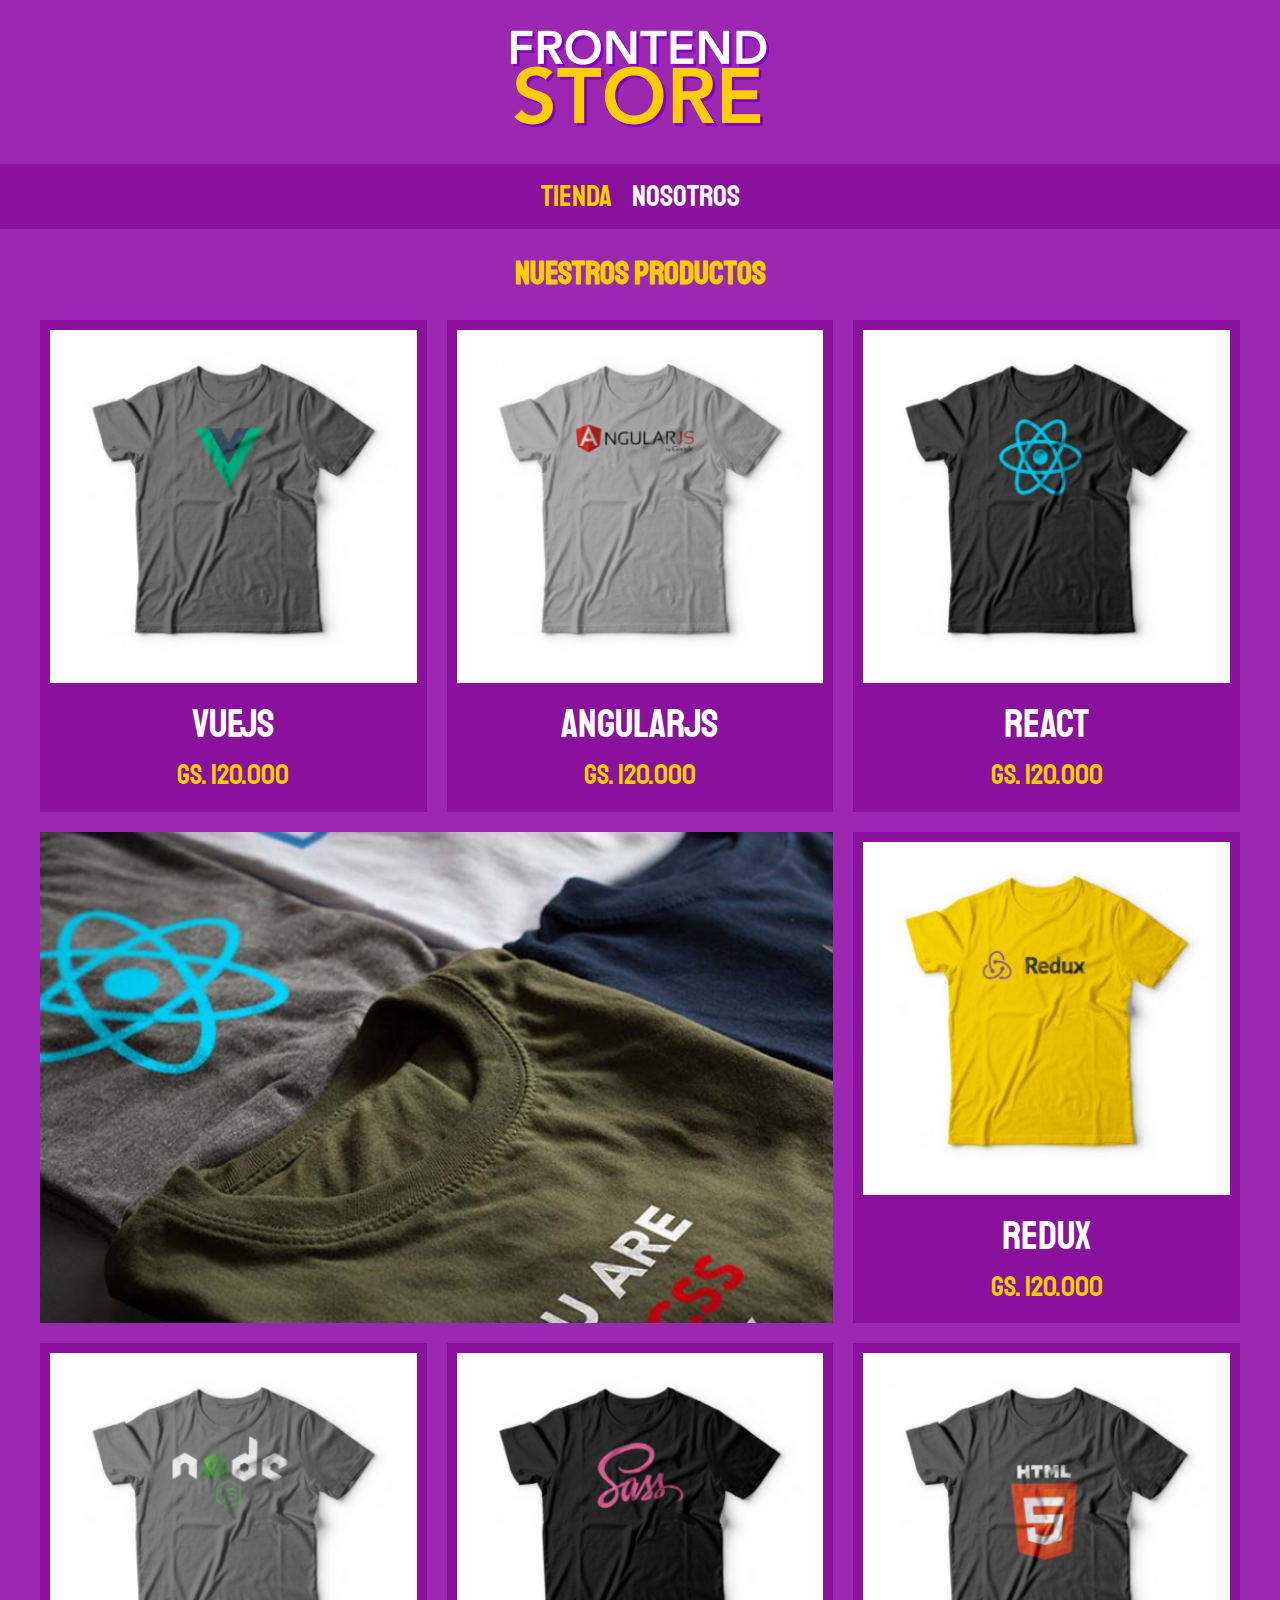
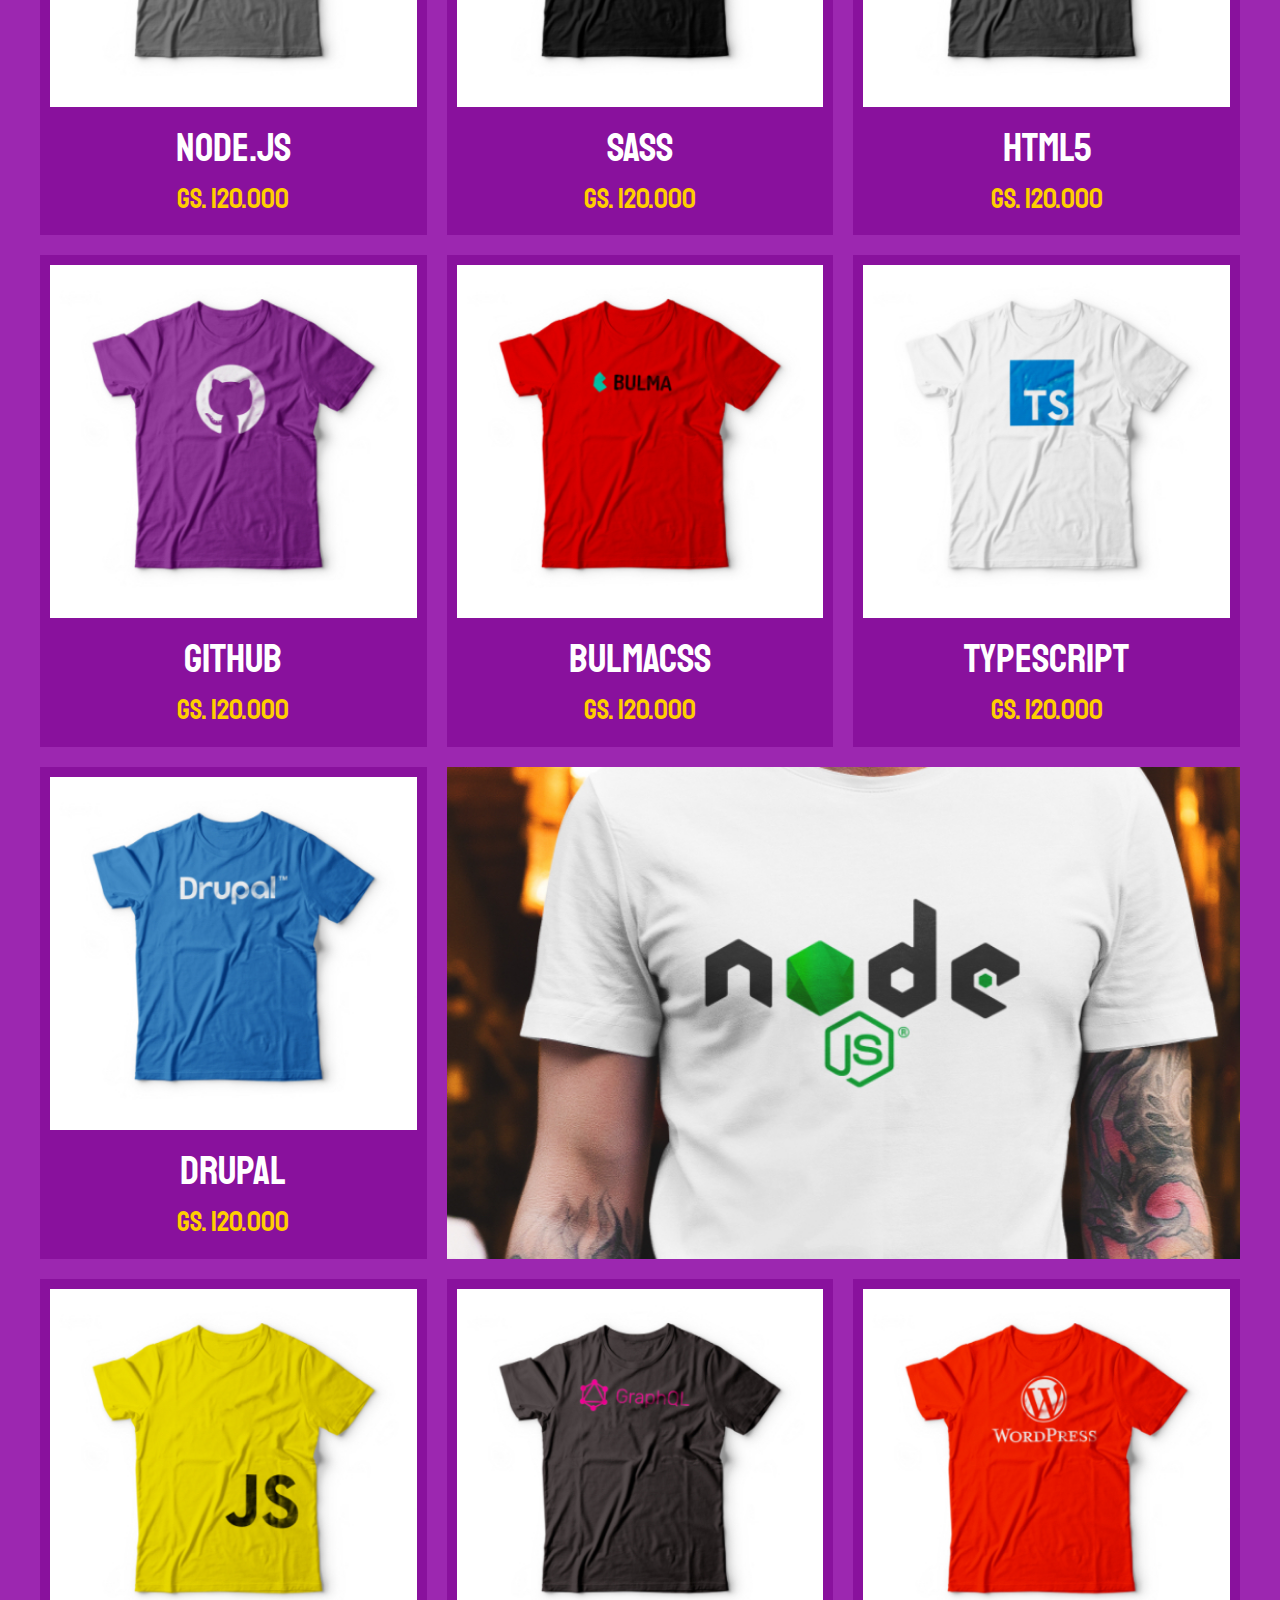
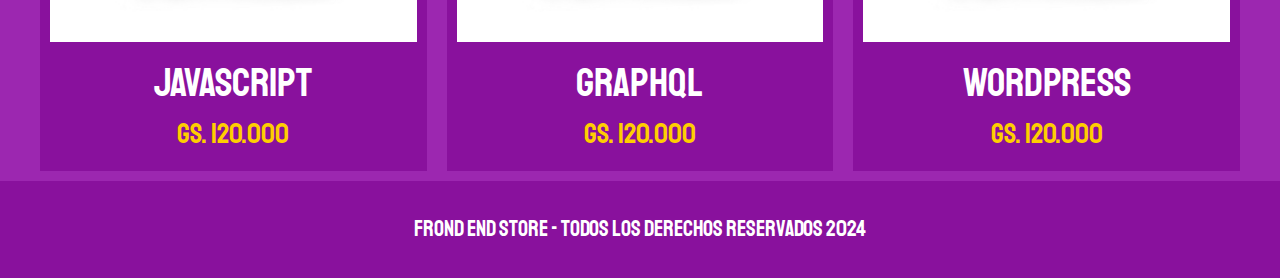
<file: index.html>
<!DOCTYPE html>
<html lang="es">

<head>
  <meta charset="UTF-8">
  <meta name="viewport" content="width=device-width, initial-scale=1.0">
  <title>FrondEnd Store</title>
  <link rel="preconnect" href="https://fonts.googleapis.com">
  <link rel="preconnect" href="https://fonts.gstatic.com" crossorigin>
  <link href="https://fonts.googleapis.com/css2?family=Staatliches&display=swap" rel="stylesheet">
  <link rel="stylesheet" href="css/style.css">
  <link rel="stylesheet" href="css/normalize.css">
</head>

<body>
  <header class="header">
    <a href="index.html">
      <img class="header__logo" src="img/logo.png" alt="Logotipo">
    </a>
  </header>
  <nav class="navegacion">
    <a class="navegacion__enlace navegacion__enlace--activo" href="index.html">Tienda</a>
    <a class="navegacion__enlace" href="nosotros.html">Nosotros</a>
  </nav>
  <main class="contenedor">
    <h1>Nuestros Productos</h1>
    <div class="grid">
      <div class="producto">
        <a href="producto.html">
          <img class="producto__imagen" src="img/1.jpg" alt="imagen remera">
          <div class="producto__informacion">
            <p class="producto__nombre">VueJS</p>
            <p class="producto__precio">Gs. 120.000
            </p>
          </div>
        </a>
      </div><!--fin.producto-->
      <div class="producto">
        <a href="producto.html">
          <img class="producto__imagen" src="img/2.jpg" alt="imagen remera">
          <div class="producto__informacion">
            <p class="producto__nombre">AngularJS</p>
            <p class="producto__precio">Gs. 120.000
            </p>
          </div>
        </a>
      </div><!--fin.producto-->
      <div class="producto">
        <a href="producto.html">
          <img class="producto__imagen" src="img/3.jpg" alt="imagen remera">
          <div class="producto__informacion">
            <p class="producto__nombre">React</p>
            <p class="producto__precio">Gs. 120.000
            </p>
          </div>
        </a>
      </div><!--fin.producto-->
      <div class="producto">
        <a href="producto.html">
          <img class="producto__imagen" src="img/4.jpg" alt="imagen remera">
          <div class="producto__informacion">
            <p class="producto__nombre">Redux</p>
            <p class="producto__precio">Gs. 120.000
            </p>
          </div>
        </a>
      </div><!--fin.producto-->
      <div class="producto">
        <a href="producto.html">
          <img class="producto__imagen" src="img/5.jpg" alt="imagen remera">
          <div class="producto__informacion">
            <p class="producto__nombre">Node.js</p>
            <p class="producto__precio">Gs. 120.000
            </p>
          </div>
        </a>
      </div><!--fin.producto-->
      <div class="producto">
        <a href="producto.html">
          <img class="producto__imagen" src="img/6.jpg" alt="imagen remera">
          <div class="producto__informacion">
            <p class="producto__nombre">SASS</p>
            <p class="producto__precio">Gs. 120.000
            </p>
          </div>
        </a>
      </div><!--fin.producto-->
      <div class="producto">
        <a href="producto.html">
          <img class="producto__imagen" src="img/7.jpg" alt="imagen remera">
          <div class="producto__informacion">
            <p class="producto__nombre">HTML5</p>
            <p class="producto__precio">Gs. 120.000
            </p>
          </div>
        </a>
      </div><!--fin.producto-->
      <div class="producto">
        <a href="producto.html">
          <img class="producto__imagen" src="img/8.jpg" alt="imagen remera">
          <div class="producto__informacion">
            <p class="producto__nombre">GitHub</p>
            <p class="producto__precio">Gs. 120.000
            </p>
          </div>
        </a>
      </div><!--fin.producto-->
      <div class="producto">
        <a href="producto.html">
          <img class="producto__imagen" src="img/9.jpg" alt="imagen remera">
          <div class="producto__informacion">
            <p class="producto__nombre">BulmaCSS</p>
            <p class="producto__precio">Gs. 120.000
            </p>
          </div>
        </a>
      </div><!--fin.producto-->
      <div class="producto">
        <a href="producto.html">
          <img class="producto__imagen" src="img/10.jpg" alt="imagen remera">
          <div class="producto__informacion">
            <p class="producto__nombre">TypeScript</p>
            <p class="producto__precio">Gs. 120.000
            </p>
          </div>
        </a>
      </div><!--fin.producto-->
      <div class="producto">
        <a href="producto.html">
          <img class="producto__imagen" src="img/11.jpg" alt="imagen remera">
          <div class="producto__informacion">
            <p class="producto__nombre">Drupal</p>
            <p class="producto__precio">Gs. 120.000
            </p>
          </div>
        </a>
      </div><!--fin.producto-->
      <div class="producto">
        <a href="producto.html">
          <img class="producto__imagen" src="img/12.jpg" alt="imagen remera">
          <div class="producto__informacion">
            <p class="producto__nombre">JavaScript</p>
            <p class="producto__precio">Gs. 120.000
            </p>
          </div>
        </a>
      </div><!--fin.producto-->
      <div class="producto">
        <a href="producto.html">
          <img class="producto__imagen" src="img/13.jpg" alt="imagen remera">
          <div class="producto__informacion">
            <p class="producto__nombre">GraphQL</p>
            <p class="producto__precio">Gs. 120.000
            </p>
          </div>
        </a>
      </div><!--fin.producto-->
      <div class="producto">
        <a href="producto.html">
          <img class="producto__imagen" src="img/14.jpg" alt="imagen remera">
          <div class="producto__informacion">
            <p class="producto__nombre">WordPress</p>
            <p class="producto__precio">Gs. 120.000
            </p>
          </div>
        </a>
      </div><!--fin.producto-->

      <div class ="graficos graficos--camisas"></div>
      <div class="graficos graficos--node"></div>

    </div>


  </main>
  <footer class="footer">
    <p class="footer__texto">Frond End Store - Todos los derechos reservados 2024</p>
  </footer>

</body>

</html>
</file>
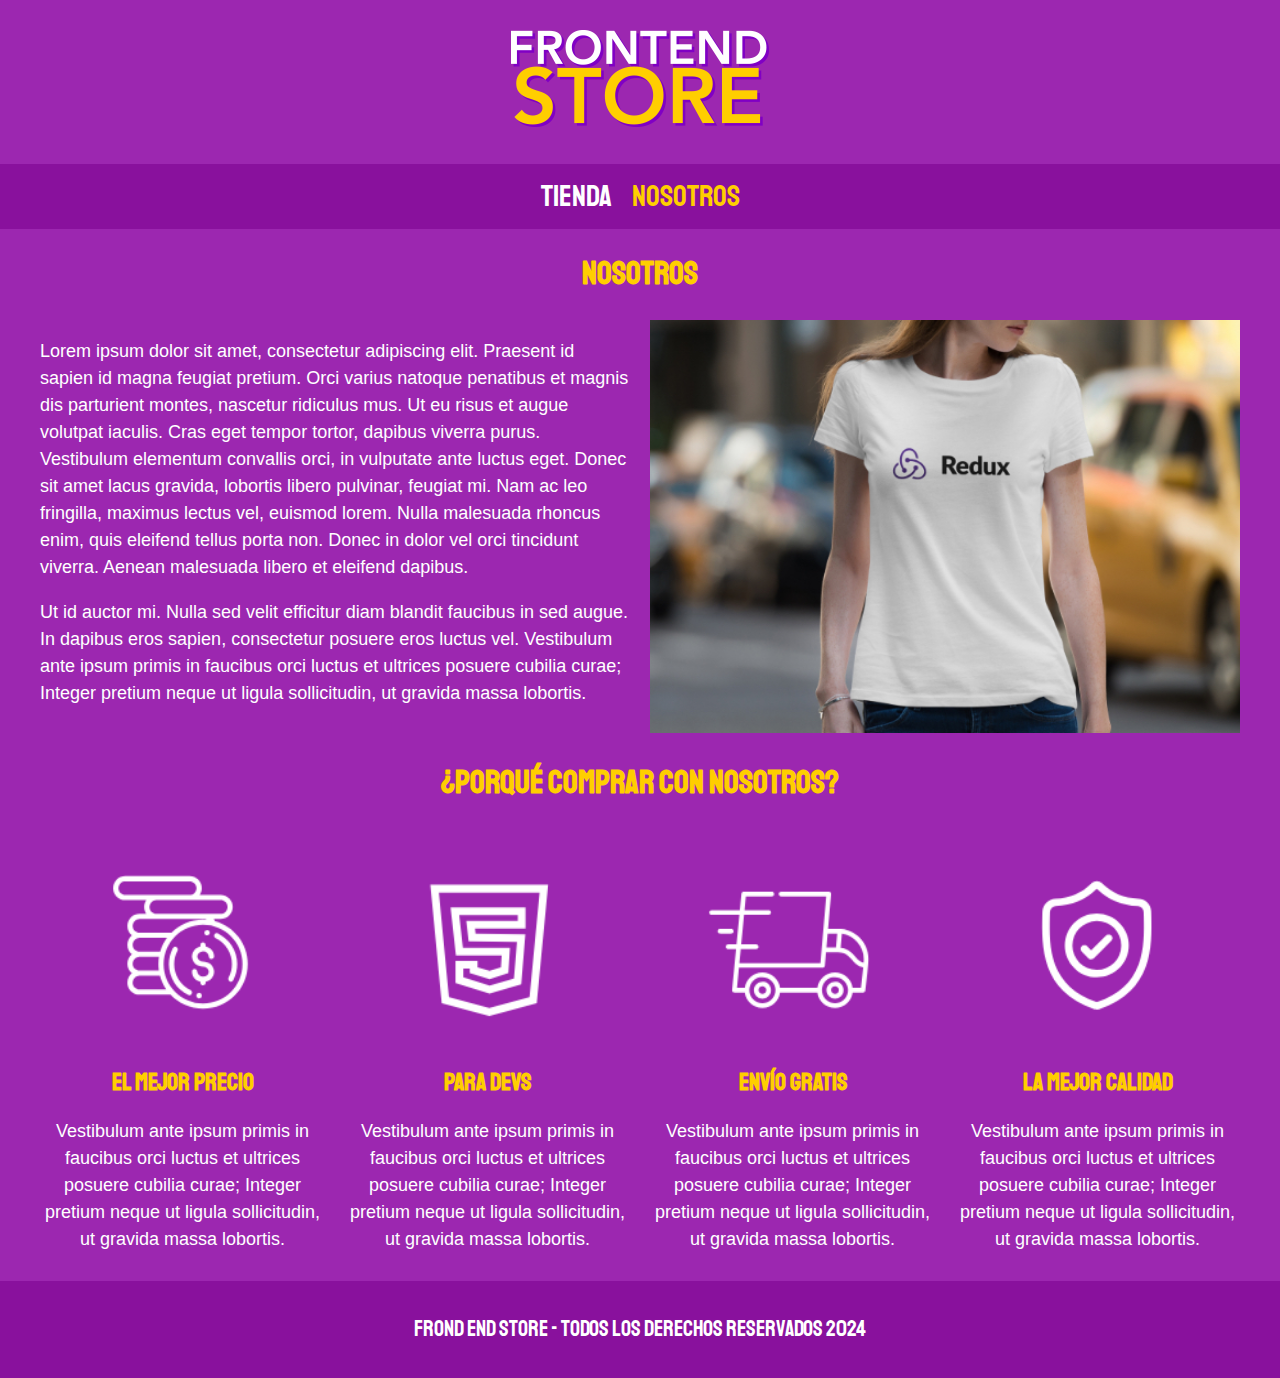
<file: nosotros.html>
<!DOCTYPE html>
<html lang="en">

<head>
  <meta charset="UTF-8">
  <meta name="viewport" content="width=device-width, initial-scale=1.0">
  <title>FrondEnd Store</title>
  <link rel="preconnect" href="https://fonts.googleapis.com">
  <link rel="preconnect" href="https://fonts.gstatic.com" crossorigin>
  <link href="https://fonts.googleapis.com/css2?family=Staatliches&display=swap" rel="stylesheet">
  <link rel="stylesheet" href="css/style.css">
  <link rel="stylesheet" href="css/normalize.css">
</head>

<body>
  <header class="header">
    <a href="index.html">
      <img class="header__logo" src="img/logo.png" alt="Logotipo">
    </a>
  </header>
  <nav class="navegacion">
    <a class="navegacion__enlace" href="index.html">Tienda</a>
    <a class="navegacion__enlace navegacion__enlace--activo" href="nosotros.html">Nosotros</a>
  </nav>
  <main class="contenedor">
    <h1>Nosotros</h1>

    <div class="nosotros">

      <div class="nosotros__contenido">
        <p>
          Lorem ipsum dolor sit amet, consectetur adipiscing elit. Praesent id sapien id magna feugiat pretium. Orci
          varius natoque penatibus et magnis dis parturient montes, nascetur ridiculus mus. Ut eu risus et augue
          volutpat
          iaculis. Cras eget tempor tortor, dapibus viverra purus. Vestibulum elementum convallis orci, in vulputate
          ante
          luctus eget. Donec sit amet lacus gravida, lobortis libero pulvinar, feugiat mi. Nam ac leo fringilla, maximus
          lectus vel, euismod lorem. Nulla malesuada rhoncus enim, quis eleifend tellus porta non. Donec in dolor vel
          orci
          tincidunt viverra. Aenean malesuada libero et eleifend dapibus.
        </p>

        <p>
          Ut id auctor mi. Nulla sed velit efficitur diam blandit faucibus in sed augue. In dapibus eros sapien,
          consectetur posuere eros luctus vel. Vestibulum ante ipsum primis in faucibus orci luctus et ultrices posuere
          cubilia curae; Integer pretium neque ut ligula sollicitudin, ut gravida massa lobortis.
        </p>
      </div>
      <img class="nosotros__imagen" src="img/nosotros.jpg" alt="imagen nosotros">
    </div>
  </main>

  <section class="contenedor comprar">
    <h2 class="comprar__titulo">¿Porqué comprar con nosotros?</h2>

    <div class="bloques">
      <div class="bloque">
        <img class="bloque__imagen" src="img/icono_1.png" alt="porque comprar">
        <h3 class="bloque__titulo">El mejor precio</h3>
        <p> Vestibulum ante ipsum primis in faucibus orci luctus et ultrices posuere
          cubilia curae; Integer pretium neque ut ligula sollicitudin, ut gravida massa lobortis.</p>
      </div>
      <div class="bloque">
        <img class="bloque__imagen" src="img/icono_2.png" alt="porque comprar">
        <h3 class="bloque__titulo">para devs</h3>
        <p> Vestibulum ante ipsum primis in faucibus orci luctus et ultrices posuere
          cubilia curae; Integer pretium neque ut ligula sollicitudin, ut gravida massa lobortis.</p>
      </div>
      <div class="bloque">
        <img class="bloque__imagen" src="img/icono_3.png" alt="porque comprar">
        <h3 class="bloque__titulo">envío gratis</h3>
        <p> Vestibulum ante ipsum primis in faucibus orci luctus et ultrices posuere
          cubilia curae; Integer pretium neque ut ligula sollicitudin, ut gravida massa lobortis.</p>
      </div>
      <div class="bloque">
        <img class="bloque__imagen" src="img/icono_4.png" alt="porque comprar">
        <h3 class="bloque__titulo">la mejor calidad</h3>
        <p> Vestibulum ante ipsum primis in faucibus orci luctus et ultrices posuere
          cubilia curae; Integer pretium neque ut ligula sollicitudin, ut gravida massa lobortis.</p>
      </div>

    </div>
  </section>
  <footer class="footer">
    <p class="footer__texto">Frond End Store - Todos los derechos reservados 2024</p>
  </footer>

</body>

</html>
</file>
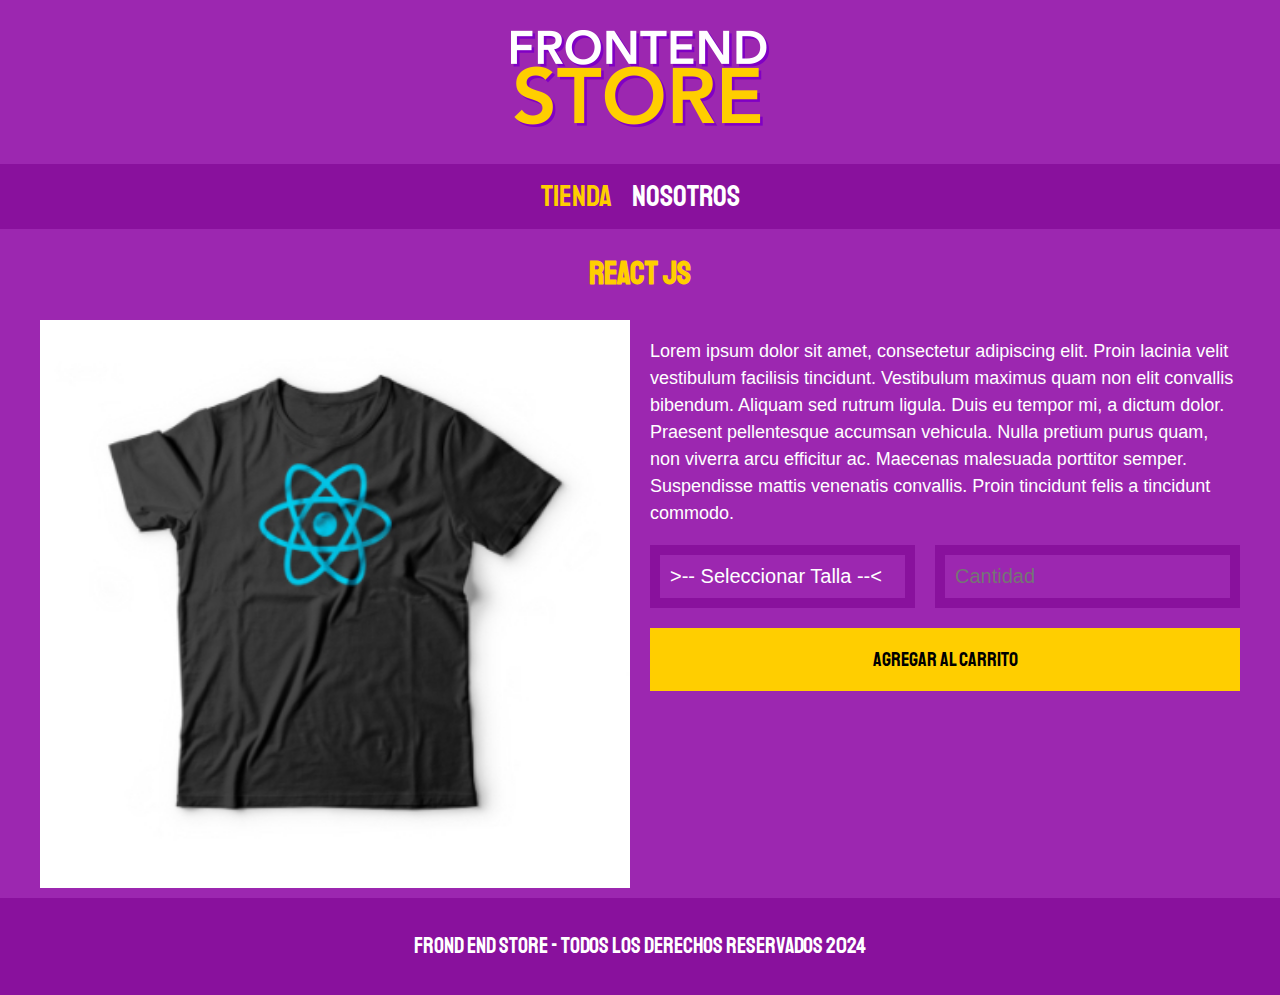
<file: producto.html>
<!DOCTYPE html>
<html lang="en">

<head>
  <meta charset="UTF-8">
  <meta name="viewport" content="width=device-width, initial-scale=1.0">
  <title>FrondEnd Store</title>
  <link rel="preconnect" href="https://fonts.googleapis.com">
  <link rel="preconnect" href="https://fonts.gstatic.com" crossorigin>
  <link href="https://fonts.googleapis.com/css2?family=Staatliches&display=swap" rel="stylesheet">
  <link rel="stylesheet" href="css/style.css">
  <link rel="stylesheet" href="css/normalize.css">
</head>

<body>
  <header class="header">
    <a href="index.html">
      <img class="header__logo" src="img/logo.png" alt="Logotipo">
    </a>
  </header>
  <nav class="navegacion">
    <a class="navegacion__enlace navegacion__enlace--activo" href="index.html">Tienda</a>
    <a class="navegacion__enlace" href="nosotros.html">Nosotros</a>
  </nav>
  <main class="contenedor">
    <h1>React JS</h1>
    <div class="camisa">
      <img class="camisa__imagen" src="img/3.jpg" alt="Imagen del Producto">
      <div class="camisa__contenido">
        <p>Lorem ipsum dolor sit amet, consectetur adipiscing elit. Proin lacinia velit vestibulum facilisis tincidunt.
          Vestibulum maximus quam non elit convallis bibendum. Aliquam sed rutrum ligula. Duis eu tempor mi, a dictum
          dolor. Praesent pellentesque accumsan vehicula. Nulla pretium purus quam, non viverra arcu efficitur ac.
          Maecenas malesuada porttitor semper. Suspendisse mattis venenatis convallis. Proin tincidunt felis a tincidunt
          commodo.</p>
          <form class="formulario">
            <select class="formulario__campo">
              <option disabled selected>>-- Seleccionar Talla --<</option>
              <option>Pequeña</option>
              <option>Mediana</option>
              <option>Grande</option>
            </select>
            <input class="formulario__campo" type="number" placeholder="Cantidad" min="1">
            <input class="formulario__submit" type="submit" value="Agregar al Carrito">
          </form>
          
      </div>
    </div>
  </main>
  <footer class="footer">
    <p class="footer__texto">Frond End Store - Todos los derechos reservados 2024</p>
  </footer>

</body>

</html>
</file>
<file: css/style.css>
:root {
  --morado: #9c27b0;
  --moradoOscuro: #89119d;
  --amarillo: #ffce00;
  --amarilloOscuro: rgb(233, 287, 2);
  --blanco: #fff;
  --negro: #000;

  --fuentePrincipal: "Staatliches", cursive;
}

html {
  box-sizing: border-box;
  font-size: 62.5%;
}
*,
*:before,
*:after {
  box-sizing: inherit;
}

/*Globales*/
body {
  background-color: var(--morado);
  font-size: 1.6rem;
  line-height: 1.5;
}

p {
  font-size: 1.8rem;
  font-family: Arial, Helvetica, sans-serif;
  color: var(--blanco);
}

a {
  text-decoration: none;
}

.contenedor {
  max-width: 120rem;
  margin: 0 auto;
}

img {
  width: 100%;
}

h1,
h2,
h3 {
  text-align: center;
  color: var(--amarillo);
  font-family: var(--fuentePrincipal);
}

h1 {
  font-size: 4rem;
}

h2 {
  font-size: 3.2rem;
}

h3 {
  font-size: 2.4rem;
}

/*header*/
.header {
  display: flex;
  justify-content: center;
}

.header__logo {
  margin: 3rem 0;
}

/*footer*/
.footer {
  background-color: var(--moradoOscuro);
  padding: 1rem 0;
  margin-top: 1rem;
}

.footer__texto {
  font-family: var(--fuentePrincipal);
  text-align: center;
  font-size: 2.2rem;
}

/*navegacion*/
.navegacion {
  background-color: var(--moradoOscuro);
  padding: 1rem 0;
  display: flex;
  justify-content: center;
  gap: 2rem;
}

.navegacion__enlace {
  font-family: var(--fuentePrincipal);
  color: var(--blanco);
  font-size: 3rem;
}

.navegacion__enlace--activo,
.navegacion__enlace:hover {
  color: var(--amarillo);
}

/**Grid**/
.grid {
  display: grid;
  grid-template-columns: repeat(2, 1fr);
  gap: 2rem;
}

@media (min-width: 768px) {
  .grid {
    grid-template-columns: repeat(3, 1fr);
  }
}

/**Productos**/
.producto {
  background-color: var(--moradoOscuro);
  padding: 1rem;
}

.producto__nombre {
  font-size: 4rem;
}

.producto__precio {
  font-size: 2.8rem;
  color: var(--amarillo);
}

.producto__nombre,
.producto__precio {
  font-family: var(--fuentePrincipal);
  margin: 1rem 0;
  text-align: center;
  line-height: 1.2;
}

/**Graficos**/
.graficos {
  min-height: 30rem;
  background-repeat: no-repeat;
  background-size: cover;
  grid-column: 1 /3;
}

.graficos--camisas {
  grid-row: 2 / 3;
  background-image: url(../img/grafico1.jpg);
}

.graficos--node {
  background-image: url(../img/grafico2.jpg);
  grid-row: 8/9;
}

@media (min-width: 768px) {
  .graficos--node {
    grid-row: 5 / 6;
    grid-column: 2 /4;
  }
}

/**Nosotros**/
.nosotros {
  display: grid;
  grid-template-rows: repeat(2, auto);
}

@media (min-width: 768px) {
  .nosotros {
    grid-template-columns: repeat(2, 1fr);
    column-gap: 2rem;
  }
}

.nosotros__imagen {
  grid-row: 1/2;
}

@media (min-width: 768px) {
  .nosotros__imagen {
    grid-column: 2/3;
  }
}

/**bloques**/
.bloques {
  display: grid;
  grid-template-columns: repeat(2, 1fr);
  gap: 2rem;
}

@media (min-width: 768px) {
  .bloques {
    grid-template-columns: repeat(4, 1fr);
  }
}

.bloque {
  text-align: center;
}

.bloque__titulo {
  margin: 0;
}

/**Pagina del Producto**/

@media (min-width: 768px) {
  .camisa {
    display: grid;
    grid-template-columns: repeat(2, 1fr);
    column-gap: 2rem;
  }
}

.formulario {
  display: grid;
  grid-template-columns: repeat(2, 1fr);
  gap: 2rem;
}

.formulario__campo {
  border: 1rem solid var(--moradoOscuro);
  background-color: transparent;
  color: var(--blanco);
  font-size: 2rem;
  font-family: Arial, Helvetica, sans-serif;
  padding: 1rem;
  appearance: none;
}

.formulario__submit {
  background-color: var(--amarillo);
  border: none;
  font-size: 2rem;
  font-family: var(--fuentePrincipal);
  padding: 2rem;
  transition: background-color 0.3s ease;
  grid-column: 1/3;
}

.formulario__submit:hover {
  cursor: pointer;
  background-color: var(--amarilloOscuro);
}
</file>
